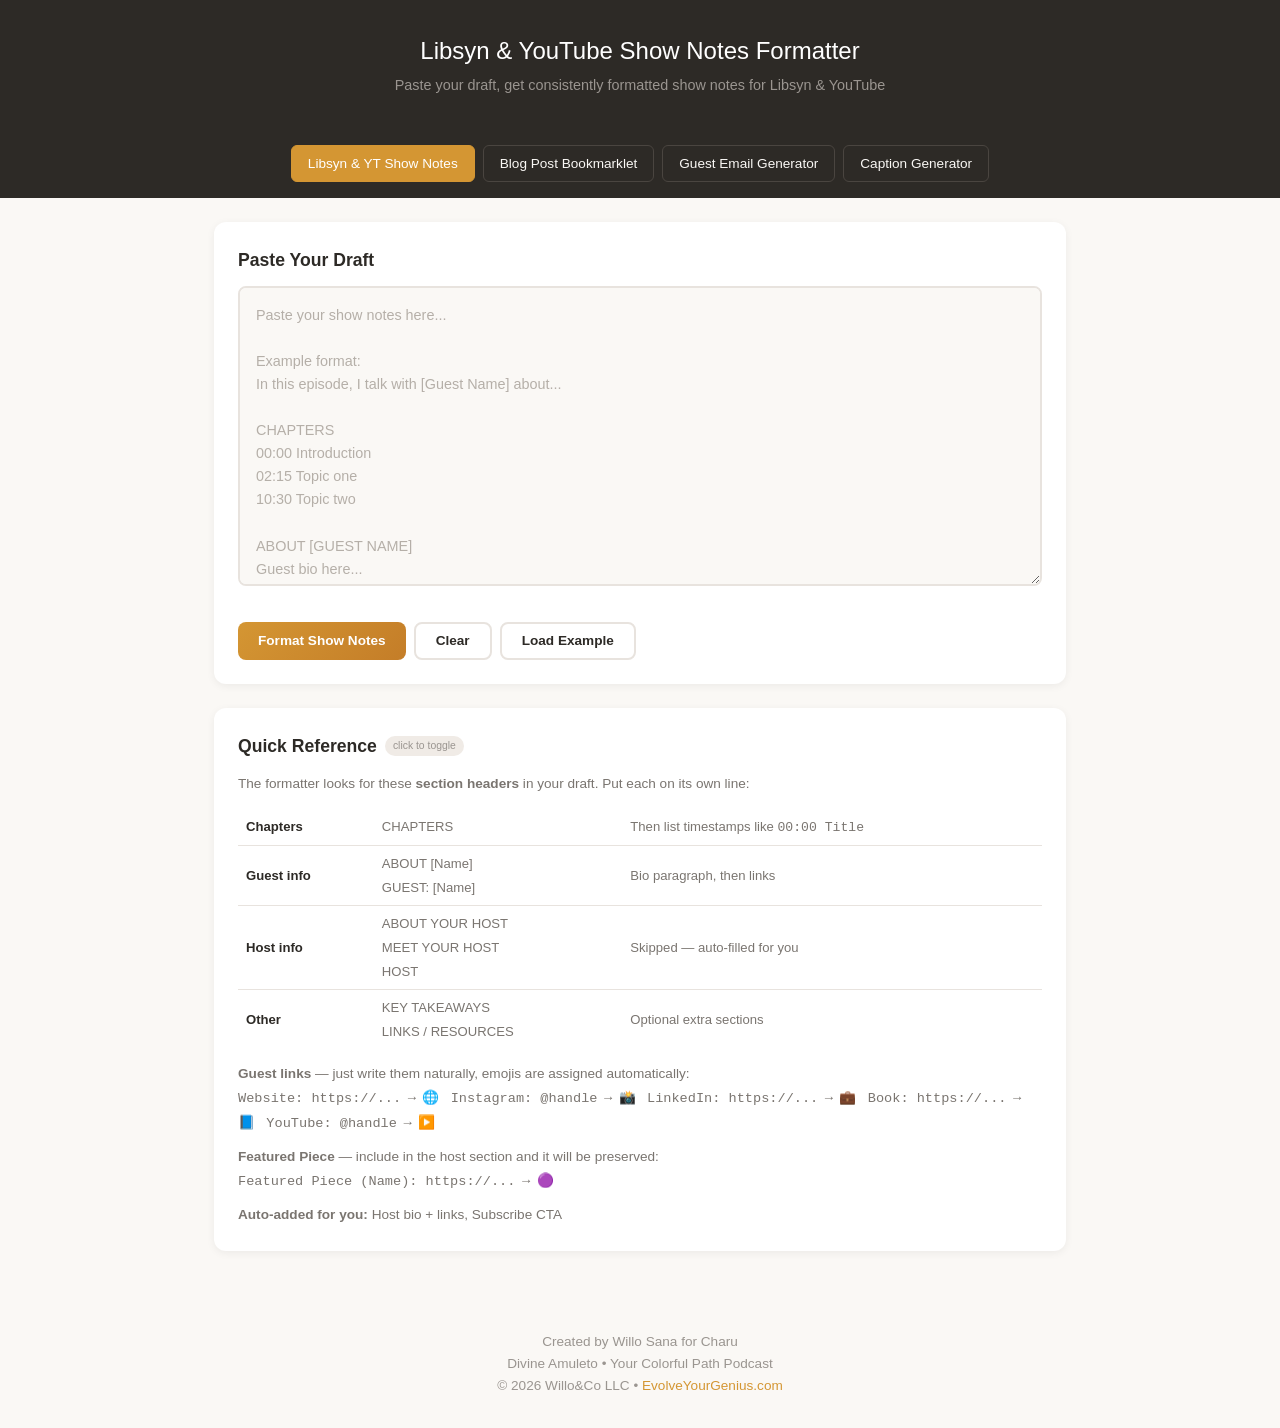
<file: index.html>
<!DOCTYPE html>
<html lang="en">
<head>
    <meta charset="UTF-8">
    <meta name="viewport" content="width=device-width, initial-scale=1.0">
    <link rel="icon" type="image/svg+xml" href="favicon.svg">
    <title>Show Notes Formatter — Your Colorful Path</title>
    <style>
        * { margin: 0; padding: 0; box-sizing: border-box; }
        body {
            font-family: -apple-system, BlinkMacSystemFont, 'Segoe UI', Roboto, sans-serif;
            background: #faf8f5;
            color: #2d2a26;
            line-height: 1.6;
        }
        .header {
            background: #2d2a26;
            color: white;
            padding: 2rem;
            text-align: center;
        }
        .header h1 { font-size: 1.5rem; font-weight: 400; }
        .header p { color: #9a9590; font-size: 0.9rem; margin-top: 0.25rem; }
        .nav {
            display: flex;
            justify-content: center;
            gap: 0.5rem;
            padding: 1rem 2rem;
            background: #2d2a26;
            flex-wrap: wrap;
        }
        .nav a {
            color: #faf8f5;
            text-decoration: none;
            font-size: 0.85rem;
            font-weight: 500;
            padding: 0.4rem 1rem;
            border-radius: 6px;
            border: 1px solid #4a4540;
            transition: all 0.15s;
        }
        .nav a:hover, .nav a.active {
            background: #d49633;
            border-color: #d49633;
            color: white;
        }
        .container {
            max-width: 900px;
            margin: 0 auto;
            padding: 1.5rem;
        }
        .panel {
            background: white;
            border-radius: 12px;
            padding: 1.5rem;
            margin-bottom: 1.5rem;
            box-shadow: 0 2px 8px rgba(0,0,0,0.06);
        }
        .panel h2 {
            font-size: 1.1rem;
            margin-bottom: 0.75rem;
            display: flex;
            align-items: center;
            gap: 0.5rem;
        }
        .panel h2 .badge {
            font-size: 0.65rem;
            background: #f0ebe6;
            color: #9a9590;
            padding: 2px 8px;
            border-radius: 10px;
            font-weight: 400;
        }
        textarea {
            width: 100%;
            min-height: 300px;
            padding: 1rem;
            border: 2px solid #e8e3de;
            border-radius: 8px;
            font-family: inherit;
            font-size: 0.9rem;
            line-height: 1.6;
            resize: vertical;
            color: #2d2a26;
            background: #faf8f5;
        }
        textarea:focus {
            outline: none;
            border-color: #d49633;
        }
        textarea::placeholder {
            color: #b5afa8;
        }
        .btn-row {
            display: flex;
            gap: 0.5rem;
            margin-top: 1rem;
            flex-wrap: wrap;
        }
        .btn {
            padding: 0.6rem 1.25rem;
            border: none;
            border-radius: 8px;
            font-size: 0.85rem;
            font-weight: 600;
            cursor: pointer;
            transition: all 0.15s;
        }
        .btn-primary {
            background: linear-gradient(135deg, #d49633 0%, #c47d28 100%);
            color: white;
        }
        .btn-primary:hover { background: linear-gradient(135deg, #c47d28 0%, #b06d1e 100%); }
        .btn-secondary {
            background: #2d2a26;
            color: white;
        }
        .btn-secondary:hover { background: #3d3a36; }
        .btn-outline {
            background: white;
            color: #2d2a26;
            border: 2px solid #e8e3de;
        }
        .btn-outline:hover { border-color: #d49633; color: #d49633; }
        .btn.ok {
            background: #2d8a2d !important;
            border-color: #2d8a2d !important;
            color: white !important;
        }
        .preview-area {
            border: 2px solid #e8e3de;
            border-radius: 8px;
            padding: 1.25rem;
            min-height: 200px;
            background: white;
            font-size: 0.9rem;
            line-height: 1.7;
        }
        .preview-area .section-header {
            font-weight: 700;
            text-transform: uppercase;
            margin-top: 1.5em;
            margin-bottom: 0.5em;
            letter-spacing: 0.02em;
        }
        .preview-area .section-header:first-child {
            margin-top: 0;
        }
        .preview-area p {
            margin-bottom: 0.75em;
        }
        .preview-area a {
            color: #d49633;
        }
        .empty-state {
            color: #b5afa8;
            text-align: center;
            padding: 3rem 1rem;
            font-size: 0.95rem;
        }
        .toggle-row {
            display: flex;
            gap: 0.5rem;
            margin-bottom: 1rem;
        }
        .toggle-btn {
            padding: 0.4rem 1rem;
            border: 2px solid #e8e3de;
            border-radius: 6px;
            background: white;
            font-size: 0.8rem;
            cursor: pointer;
            color: #7a7570;
            font-weight: 500;
        }
        .toggle-btn.active {
            background: #2d2a26;
            color: white;
            border-color: #2d2a26;
        }
        .html-view {
            background: #1e1e1e;
            color: #d4d4d4;
            font-family: 'SF Mono', 'Fira Code', 'Consolas', monospace;
            font-size: 0.75rem;
            line-height: 1.5;
            padding: 1rem;
            border-radius: 8px;
            white-space: pre-wrap;
            word-break: break-word;
            max-height: 500px;
            overflow-y: auto;
        }
        .section-detected {
            display: inline-block;
            font-size: 0.65rem;
            background: #e8f5e9;
            color: #2e7d32;
            padding: 1px 6px;
            border-radius: 4px;
            margin: 0.15rem;
        }
        .section-missing {
            display: inline-block;
            font-size: 0.65rem;
            background: #fff3e0;
            color: #e65100;
            padding: 1px 6px;
            border-radius: 4px;
            margin: 0.15rem;
        }
        .detected-bar {
            display: flex;
            flex-wrap: wrap;
            gap: 0.25rem;
            margin-top: 0.75rem;
        }
        .tip {
            font-size: 0.8rem;
            color: #9a9590;
            margin-top: 0.5rem;
        }
    </style>
</head>
<body>
    <header class="header">
        <h1>Libsyn &amp; YouTube Show Notes Formatter</h1>
        <p>Paste your draft, get consistently formatted show notes for Libsyn &amp; YouTube</p>
    </header>
    <nav class="nav">
        <a href="index.html" class="active">Libsyn &amp; YT Show Notes</a>
        <a href="bookmarklet.html">Blog Post Bookmarklet</a>
        <a href="guest-email.html">Guest Email Generator</a>
        <a href="caption-generator.html">Caption Generator</a>
    </nav>

    <div class="container">
        <div class="panel">
            <h2>Paste Your Draft</h2>
            <textarea id="input" placeholder="Paste your show notes here...

Example format:
In this episode, I talk with [Guest Name] about...

CHAPTERS
00:00 Introduction
02:15 Topic one
10:30 Topic two

ABOUT [GUEST NAME]
Guest bio here...
Website: https://...
Instagram: @handle

(Your host info is added automatically!)"></textarea>
            <div class="detected-bar" id="detectedBar"></div>
            <div class="btn-row">
                <button class="btn btn-primary" onclick="formatNotes()">Format Show Notes</button>
                <button class="btn btn-outline" onclick="clearAll()">Clear</button>
                <button class="btn btn-outline" onclick="loadExample()">Load Example</button>
            </div>
        </div>

        <div class="panel" id="cheatSheet" style="margin-bottom:1.5rem;">
            <h2 style="cursor:pointer;" onclick="var c=document.getElementById('cheatContent');c.style.display=c.style.display==='none'?'':'none';">
                Quick Reference
                <span class="badge" style="cursor:pointer;">click to toggle</span>
            </h2>
            <div id="cheatContent" style="font-size:0.85rem;line-height:1.8;">
                <p style="color:#7a7570;margin-bottom:0.75rem;">The formatter looks for these <b>section headers</b> in your draft. Put each on its own line:</p>
                <table style="width:100%;border-collapse:collapse;font-size:0.82rem;">
                    <tr style="border-bottom:1px solid #e8e3de;">
                        <td style="padding:6px 8px;"><b>Chapters</b></td>
                        <td style="padding:6px 8px;color:#7a7570;">CHAPTERS</td>
                        <td style="padding:6px 8px;color:#7a7570;">Then list timestamps like <code>00:00 Title</code></td>
                    </tr>
                    <tr style="border-bottom:1px solid #e8e3de;">
                        <td style="padding:6px 8px;"><b>Guest info</b></td>
                        <td style="padding:6px 8px;color:#7a7570;">ABOUT [Name]<br>GUEST: [Name]</td>
                        <td style="padding:6px 8px;color:#7a7570;">Bio paragraph, then links</td>
                    </tr>
                    <tr style="border-bottom:1px solid #e8e3de;">
                        <td style="padding:6px 8px;"><b>Host info</b></td>
                        <td style="padding:6px 8px;color:#7a7570;">ABOUT YOUR HOST<br>MEET YOUR HOST<br>HOST</td>
                        <td style="padding:6px 8px;color:#7a7570;">Skipped — auto-filled for you</td>
                    </tr>
                    <tr>
                        <td style="padding:6px 8px;"><b>Other</b></td>
                        <td style="padding:6px 8px;color:#7a7570;">KEY TAKEAWAYS<br>LINKS / RESOURCES</td>
                        <td style="padding:6px 8px;color:#7a7570;">Optional extra sections</td>
                    </tr>
                </table>
                <p style="color:#7a7570;margin-top:0.75rem;"><b>Guest links</b> — just write them naturally, emojis are assigned automatically:<br>
                <code>Website: https://...</code> → 🌐 &nbsp;
                <code>Instagram: @handle</code> → 📸 &nbsp;
                <code>LinkedIn: https://...</code> → 💼 &nbsp;
                <code>Book: https://...</code> → 📘 &nbsp;
                <code>YouTube: @handle</code> → ▶️</p>
                <p style="color:#7a7570;margin-top:0.5rem;"><b>Featured Piece</b> — include in the host section and it will be preserved:<br>
                <code>Featured Piece (Name): https://...</code> → 🟣</p>
                <p style="color:#7a7570;margin-top:0.5rem;"><b>Auto-added for you:</b> Host bio + links, Subscribe CTA</p>
            </div>
        </div>

        <div class="panel" id="outputPanel" style="display:none;">
            <h2>
                Formatted Output
                <span class="badge" id="outputBadge">ready to copy</span>
            </h2>
            <div class="toggle-row">
                <button class="toggle-btn active" onclick="showView('preview')" id="togglePreview">Libsyn Preview</button>
                <button class="toggle-btn" onclick="showView('html')" id="toggleHtml">HTML Source</button>
                <button class="toggle-btn" onclick="showView('youtube')" id="toggleYt">YouTube Description</button>
            </div>
            <div id="previewView" class="preview-area"></div>
            <div id="htmlView" class="html-view" style="display:none;"></div>
            <div id="youtubeView" class="html-view" style="display:none;white-space:pre-wrap;font-family:inherit;background:#faf8f5;color:#2d2a26;font-size:0.85rem;line-height:1.7;"></div>
            <div class="btn-row" id="libsynBtns">
                <button class="btn btn-secondary" onclick="copyFormatted()" id="copyBtn">Copy Rich Text (for Libsyn editor)</button>
                <button class="btn btn-outline" onclick="copyHtml()" id="copyHtmlBtn">Copy HTML Source</button>
            </div>
            <div class="btn-row" id="youtubeBtns" style="display:none;">
                <button class="btn btn-secondary" onclick="copyYouTube()" id="copyYtBtn">Copy YouTube Description</button>
            </div>
            <p class="tip" id="libsynTip">Use "Copy Rich Text" to paste directly into Libsyn's editor. Use "Copy HTML Source" if you switch to Libsyn's HTML/source view.</p>
            <p class="tip" id="youtubeTip" style="display:none;">Plain text with bare URLs — YouTube auto-links them. Timestamps create chapter markers.</p>
        </div>
    </div>

    <footer style="text-align:center;padding:2rem;color:#9a9590;font-size:0.85rem;">
        <p>Created by Willo Sana for Charu<br>Divine Amuleto &bull; Your Colorful Path Podcast</p>
        <p>&copy; 2026 Willo&amp;Co LLC &bull; <a href="https://EvolveYourGenius.com" target="_blank" rel="noopener" style="color:#d49633;text-decoration:none;">EvolveYourGenius.com</a></p>
    </footer>

    <script>
    // ── Charu's standard host bio (auto-appended) ──
    var HOST_BIO = 'Charu Boeckel is the founder of Divine Amuleto, a sacred geometry fine jewelry line, and host of Your Colorful Path \u2014 a podcast to connect you to your human and divine self, turning life from an obstacle course into a colorful, aligned path.';
    var HOST_LINKS = [
        { emoji: '\uD83D\uDC8E', label: 'DivineAmuleto.com', url: 'https://www.divineamuleto.com' },
        { emoji: '\uD83D\uDCE9', label: 'IG', url: 'https://www.instagram.com/divineamuleto', handle: '@divineamuleto' },
        { emoji: '\uD83C\uDF99\uFE0F', label: 'IG', url: 'https://www.instagram.com/yourcolorfulpath', handle: '@yourcolorfulpath' }
    ];

    // ── Section header patterns (matches bookmarklet.js) ──
    // Header detection: keyword at start of line (after optional emoji/symbols)
    // "ABOUT" can be followed by a name (e.g., "ABOUT CHANOA INEZ")
    // Other keywords must be the whole line (no full sentences)
    function isHeader(line) {
        // "About [Name]" or "Guest: [Name]" or "Meet your host" patterns
        if (/^[^a-zA-Z]{0,10}ABOUT\b/i.test(line) && !/[.!?]/.test(line)) return true;
        if (/^[^a-zA-Z]{0,10}GUEST\s*:/i.test(line) && !/[.!?]/.test(line)) return true;
        if (/^[^a-zA-Z]{0,10}MEET\b/i.test(line) && !/[.!?]/.test(line)) return true;
        // Standard keywords — must be the whole line (optional trailing colon)
        return /^[^a-zA-Z]{0,10}(CHAPTERS?|CHAPTER LIST|GUEST|HOST|KEY TAKEAWAYS?|TOPICS?|CONNECT|LINKS MENTIONED IN THE EPISODE|LINKS|RESOURCES|SHOW NOTES?|IN THIS EPISODE|EPISODE HIGHLIGHTS?|EPISODE OVERVIEW|SUBSCRIBE)\s*:?\s*$/i.test(line);
    }
    // Capture group version for section type detection
    var HEADER_KEYWORD_RE = /^[^a-zA-Z]{0,10}(CHAPTERS?|CHAPTER LIST|GUEST|MEET|HOST|KEY TAKEAWAYS?|TOPICS?|ABOUT|CONNECT|LINKS MENTIONED IN THE EPISODE|LINKS|RESOURCES|SHOW NOTES?|IN THIS EPISODE|EPISODE HIGHLIGHTS?|EPISODE OVERVIEW|SUBSCRIBE)\b/i;

    var TIMESTAMP_RE = /^[\(\[]?\d{1,2}:\d{2}[\)\]]?\s/;
    var EMOJI_RE = /^[\u2000-\u3300\uD83C-\uDBFF\uDC00-\uDFFF]/;
    var BULLET_RE = /^[•●▪\-\*\u2014\u2013]\s/;
    var LINK_LINE_RE = /^(.+?):\s+(https?:\/\/[^\s]+)\s*$/;
    var HANDLE_LINE_RE = /^(.+?):\s+@(\w[\w.]*)\s*$/;
    var URL_RE = /(https?:\/\/[^\s<]+)/g;

    function parseInput(text) {
        // Strip HTML if pasted from rich text
        var tmp = document.createElement('div');
        tmp.innerHTML = text;
        // Check if it looks like HTML (has tags)
        if (/<[a-z][\s\S]*>/i.test(text)) {
            // Convert <br> and </p> to newlines, then strip tags
            var cleaned = text
                .replace(/<br\s*\/?>/gi, '\n')
                .replace(/<\/p>/gi, '\n\n')
                .replace(/<\/div>/gi, '\n')
                .replace(/<\/li>/gi, '\n')
                .replace(/<[^>]+>/g, '')
                .replace(/&amp;/g, '&')
                .replace(/&lt;/g, '<')
                .replace(/&gt;/g, '>')
                .replace(/&quot;/g, '"')
                .replace(/&#39;/g, "'")
                .replace(/&nbsp;/g, ' ');
            text = cleaned;
        }

        var lines = text.split('\n');
        var sections = [];
        var currentSection = { type: 'description', lines: [] };

        for (var i = 0; i < lines.length; i++) {
            var line = lines[i].trim();
            if (!line) continue;
            // Skip junk lines
            if (line.toLowerCase() === 'read more' || line.toLowerCase() === 'read more...') continue;
            if (!/[a-zA-Z0-9]/.test(line)) continue; // horizontal rules, decorators

            if (isHeader(line)) {
                var headerMatch = line.match(HEADER_KEYWORD_RE);
                if (!headerMatch) { currentSection.lines.push(line); continue; }
                // Save current section
                if (currentSection.lines.length > 0 || currentSection.header) {
                    sections.push(currentSection);
                }
                // Determine section type from keyword
                var keyword = headerMatch[1].toUpperCase();
                var sectionType = 'other';
                if (/CHAPTER/.test(keyword)) sectionType = 'chapters';
                else if (/MEET/.test(keyword)) {
                    // "Meet your host" → host, "Meet [guest]" → guest
                    if (/HOST|CHARU/i.test(line)) sectionType = 'host';
                    else sectionType = 'guest';
                }
                else if (/GUEST|ABOUT/.test(keyword)) {
                    // Check if it's about host or guest
                    if (/HOST|CHARU/i.test(line)) sectionType = 'host';
                    else sectionType = 'guest';
                }
                else if (/HOST/.test(keyword)) sectionType = 'host';
                else if (/CONNECT|LINKS|RESOURCES/.test(keyword)) sectionType = 'links';
                else if (/TAKEAWAY|TOPIC|HIGHLIGHT|OVERVIEW/.test(keyword)) sectionType = 'takeaways';
                else if (/SUBSCRIBE/.test(keyword)) sectionType = 'subscribe';
                else if (/SHOW NOTE|IN THIS EPISODE/.test(keyword)) sectionType = 'description';

                currentSection = { type: sectionType, header: line, lines: [] };
            } else {
                // Strip leading bullet prefix (-, —, *, •) before adding
                var cleanLine = line.replace(/^[\-\*•●▪\u2014\u2013]\s+/, '');
                // If we're in a chapters section and this has a timestamp, use cleaned version
                if (currentSection.type === 'chapters' && TIMESTAMP_RE.test(cleanLine)) {
                    currentSection.lines.push(cleanLine);
                } else {
                    currentSection.lines.push(line);
                }
            }
        }
        if (currentSection.lines.length > 0) {
            sections.push(currentSection);
        }

        return sections;
    }

    function normalizeTimestamp(ts) {
        // Clean up: (1:23) → 01:23, 1:23 → 01:23
        ts = ts.replace(/[\(\)\[\]]/g, '').trim();
        var parts = ts.match(/(\d{1,2}):(\d{2})/);
        if (!parts) return ts;
        var min = parts[1].length === 1 ? '0' + parts[1] : parts[1];
        return min + ':' + parts[2];
    }

    function linkify(text) {
        // Check for "Label: URL" pattern
        var labelUrl = text.match(LINK_LINE_RE);
        if (labelUrl) {
            var label = labelUrl[1].trim();
            var url = labelUrl[2];
            var igMatch = url.match(/instagram\.com\/([a-zA-Z0-9_.]+)\/?$/);
            if (igMatch) {
                var ep = extractEmoji(label);
                var igEmoji = ep.emoji || '\uD83D\uDCF8 '; // 📸 default for IG
                return igEmoji + '<a href="' + url + '" target="_blank" rel="noopener">IG: @' + igMatch[1] + '</a>';
            }
            var ep = extractEmoji(label);
            var displayText = ep.text;
            // For generic "Website"/"Site" labels, show the domain name instead
            if (/^(website|site|web)$/i.test(displayText)) {
                var domainMatch = url.match(/https?:\/\/(?:www\.)?([^\/]+)/);
                if (domainMatch) displayText = domainMatch[1];
            }
            return ep.emoji + '<a href="' + url + '" target="_blank" rel="noopener">' + displayText + '</a>';
        }

        // Check for "Label: @handle" pattern
        var handleMatch = text.match(HANDLE_LINE_RE);
        if (handleMatch) {
            var label = handleMatch[1].trim();
            var handle = handleMatch[2];
            var ep = extractEmoji(label);
            var labelLower = label.toLowerCase();
            // YouTube handle
            if (/youtube|yt/i.test(labelLower)) {
                var ytEmoji = ep.emoji || '\u25B6\uFE0F '; // ▶️
                return ytEmoji + '<a href="https://www.youtube.com/@' + handle + '" target="_blank" rel="noopener">YouTube: @' + handle + '</a>';
            }
            // TikTok handle
            if (/tiktok|tik tok/i.test(labelLower)) {
                var ttEmoji = ep.emoji || '\uD83C\uDFB5 '; // 🎵
                return ttEmoji + '<a href="https://www.tiktok.com/@' + handle + '" target="_blank" rel="noopener">TikTok: @' + handle + '</a>';
            }
            // Default: Instagram
            var igEmoji = ep.emoji || '\uD83D\uDCF8 '; // 📸
            return igEmoji + '<a href="https://www.instagram.com/' + handle + '" target="_blank" rel="noopener">IG: @' + handle + '</a>';
        }

        // Otherwise just linkify bare URLs
        return text.replace(URL_RE, '<a href="$1" target="_blank" rel="noopener">$1</a>');
    }

    // Smart emoji assignment for guest links based on URL/label content
    function guessLinkEmoji(line) {
        var lower = line.toLowerCase();
        if (/\bfeatured\s*piece\b/.test(lower)) return '\uD83D\uDFE3'; // 🟣
        if (/youtube\.com|\byoutube\b|\byt\b/.test(lower)) return '\u25B6\uFE0F'; // ▶️
        if (/tiktok\.com|\btiktok\b|\btik tok\b/.test(lower)) return '\uD83C\uDFB5'; // 🎵
        if (/instagram\.com|\binstagram\b|\big\b/.test(lower) || /^[^:]*:\s*@/.test(lower)) return '\uD83D\uDCF8'; // 📸
        if (/linkedin\.com|\blinkedin\b/.test(lower)) return '\uD83D\uDCBC'; // 💼
        if (/\bbook\b|\border\b|\bamazon\b|\bbarnes\b/.test(lower)) return '\uD83D\uDCD8'; // 📘
        return '\uD83C\uDF10'; // 🌐 default — any website/link
    }

    function extractEmoji(text) {
        var match = text.match(/^([^\x20-\x7E]+\s*)/);
        if (match) {
            return { emoji: match[1], text: text.substring(match[1].length) };
        }
        return { emoji: '', text: text };
    }

    function buildHtml(sections) {
        var html = '';
        var hasChapters = false, hasGuest = false, hasHost = false;
        var guestName = '';
        var featuredPieceLines = [];

        // Detect what we have and extract featured piece from host section
        for (var i = 0; i < sections.length; i++) {
            if (sections[i].type === 'chapters') hasChapters = true;
            if (sections[i].type === 'guest') {
                hasGuest = true;
                // Try to extract guest name from header: "ABOUT Name", "GUEST: Name", "MEET Name"
                var hdr = (sections[i].header || '');
                var gm = hdr.match(/about\s+(.+)/i) ||
                         hdr.match(/guest\s*:\s*(.+)/i) ||
                         hdr.match(/meet\s+(.+)/i);
                if (gm) guestName = gm[1].replace(/[:!]/g, '').trim();
            }
            if (sections[i].type === 'host') {
                hasHost = true;
                // Extract any "Featured Piece" lines before we skip this section
                for (var j = 0; j < sections[i].lines.length; j++) {
                    if (/featured\s*piece/i.test(sections[i].lines[j])) {
                        featuredPieceLines.push(sections[i].lines[j]);
                    }
                }
            }
        }

        // Build each section
        for (var i = 0; i < sections.length; i++) {
            var sec = sections[i];

            if (sec.type === 'host') continue; // We auto-append host section

            if (sec.type === 'description') {
                var inBullets = false;
                for (var j = 0; j < sec.lines.length; j++) {
                    var line = sec.lines[j];
                    if (BULLET_RE.test(line)) {
                        if (!inBullets) { html += '<ul>\n'; inBullets = true; }
                        html += '<li>' + linkify(line.replace(BULLET_RE, '')) + '</li>\n';
                    } else {
                        if (inBullets) { html += '</ul>\n'; inBullets = false; }
                        html += '<p>' + linkify(line) + '</p>\n';
                    }
                }
                if (inBullets) html += '</ul>\n';
            }
            else if (sec.type === 'chapters') {
                html += '\n<p>&nbsp;</p>\n<p><b>\u23F1\uFE0F CHAPTERS</b></p>\n<p>';
                for (var j = 0; j < sec.lines.length; j++) {
                    var line = sec.lines[j];
                    // Normalize timestamp at start of line
                    var tsMatch = line.match(/^[\(\[]?(\d{1,2}:\d{2})[\)\]]?\s*(.*)/);
                    if (tsMatch) {
                        line = normalizeTimestamp(tsMatch[1]) + ' ' + tsMatch[2];
                    }
                    if (j > 0) html += '<br>\n';
                    html += linkify(line);
                }
                html += '</p>\n';
            }
            else if (sec.type === 'guest') {
                var cleanName = guestName || '';
                if (!cleanName) {
                    var hdr = (sec.header || '');
                    var gm = hdr.match(/about\s+(.+)/i) ||
                             hdr.match(/guest\s*:\s*(.+)/i) ||
                             hdr.match(/meet\s+(.+)/i);
                    if (gm) cleanName = gm[1].replace(/[:!]/g, '').trim();
                }
                var headerText = cleanName ? '\uD83D\uDC64 ABOUT OUR GUEST, ' + cleanName.toUpperCase() : '\uD83D\uDC64 ABOUT OUR GUEST';
                html += '\n<p>&nbsp;</p>\n<p><b>' + headerText + '</b></p>\n';
                var bioLines = [];
                var linkLines = [];
                for (var j = 0; j < sec.lines.length; j++) {
                    var line = sec.lines[j];
                    if (LINK_LINE_RE.test(line) || HANDLE_LINE_RE.test(line) || EMOJI_RE.test(line)) {
                        linkLines.push(line);
                    } else {
                        bioLines.push(line);
                    }
                }
                // Bio paragraphs
                for (var j = 0; j < bioLines.length; j++) {
                    html += '<p>' + linkify(bioLines[j]) + '</p>\n';
                }
                // Links as grouped block — always assign correct emoji
                if (linkLines.length > 0) {
                    html += '<p>';
                    for (var j = 0; j < linkLines.length; j++) {
                        var line = linkLines[j];
                        // Strip any existing emoji prefix so we can assign the right one
                        if (EMOJI_RE.test(line)) {
                            line = line.replace(/^[^\x20-\x7E]+\s*/, '');
                        }
                        line = guessLinkEmoji(line) + ' ' + line;
                        if (j > 0) html += '<br>\n';
                        html += linkify(line);
                    }
                    html += '</p>\n';
                }
            }
            else if (sec.type === 'takeaways') {
                var headerText = (sec.header || 'KEY TAKEAWAYS').toUpperCase().replace(/^[^a-zA-Z]+/, '').trim();
                html += '\n<p>&nbsp;</p>\n<p><b>' + headerText + '</b></p>\n';
                var inBullets = false;
                for (var j = 0; j < sec.lines.length; j++) {
                    var line = sec.lines[j];
                    if (BULLET_RE.test(line)) {
                        if (!inBullets) { html += '<ul>\n'; inBullets = true; }
                        html += '<li>' + linkify(line.replace(BULLET_RE, '')) + '</li>\n';
                    } else {
                        if (inBullets) { html += '</ul>\n'; inBullets = false; }
                        html += '<p>' + linkify(line) + '</p>\n';
                    }
                }
                if (inBullets) html += '</ul>\n';
            }
            else if (sec.type === 'links') {
                var headerText = (sec.header || 'LINKS').toUpperCase().replace(/^[^a-zA-Z]+/, '').trim();
                html += '\n<p>&nbsp;</p>\n<p><b>' + headerText + '</b></p>\n<p>';
                for (var j = 0; j < sec.lines.length; j++) {
                    var line = sec.lines[j];
                    if (!EMOJI_RE.test(line)) line = '\uD83D\uDD17 ' + line;
                    if (j > 0) html += '<br>\n';
                    html += linkify(line);
                }
                html += '</p>\n';
            }
            else if (sec.type === 'subscribe') {
                // Skip subscribe sections — not needed for Libsyn
            }
            else {
                // Generic section with header
                if (sec.header) {
                    html += '\n<p>&nbsp;</p>\n<p><b>' + sec.header.toUpperCase().replace(/^[^a-zA-Z]+/, '').trim() + '</b></p>\n';
                }
                for (var j = 0; j < sec.lines.length; j++) {
                    html += '<p>' + linkify(sec.lines[j]) + '</p>\n';
                }
            }
        }

        // Always append host section
        html += '\n<p>&nbsp;</p>\n<p><b>\u2728 ABOUT YOUR HOST, CHARU</b></p>\n';
        html += '<p>Charu Boeckel is the host of Your Colorful Path and a professional jewelry designer. After a life-changing transformation through meditation, Charu now shares conversations and fine jewelry to help people connect to both their human and divine selves, turning life from an obstacle course into a colorful, aligned path.</p>\n';
        html += '<p>Charu\u2019s jewelry line is Divine Amuleto, a high-frequency, sacred geometry jewelry line designed as conscious jewelry reminders; pieces you wear to stay aware of your state, return to your center, and live with more intention.</p>\n';
        html += '<p>';
        for (var j = 0; j < HOST_LINKS.length; j++) {
            var lk = HOST_LINKS[j];
            if (j > 0) html += '<br>\n';
            var display = lk.handle ? (lk.label + ': ' + lk.handle) : lk.label;
            html += lk.emoji + ' <a href="' + lk.url + '" target="_blank" rel="noopener">' + display + '</a>';
        }
        html += '</p>\n';

        // Insert featured piece lines (extracted from host section input)
        if (featuredPieceLines.length > 0) {
            html += '<p>';
            for (var j = 0; j < featuredPieceLines.length; j++) {
                var fpLine = featuredPieceLines[j];
                // Strip existing emoji prefix and reassign 🟣
                if (EMOJI_RE.test(fpLine)) {
                    fpLine = fpLine.replace(/^[^\x20-\x7E]+\s*/, '');
                }
                fpLine = '\uD83D\uDFE3 ' + fpLine;
                if (j > 0) html += '<br>\n';
                html += linkify(fpLine);
            }
            html += '</p>\n';
        }

        // Always append subscribe section
        html += '\n<p>&nbsp;</p>\n<p><b>\u2705 SUBSCRIBE</b></p>\n';
        html += '<p>If this episode supported you, please subscribe to the channel. It helps more people find these conversations, and it keeps <a href="https://www.divineamuleto.com/blogs/your-colorful-path-podcast">Your Colorful Path</a> growing.</p>\n';

        return html.trim();
    }

    // ── YouTube Description (plain text with bare URLs) ──
    function buildYouTubeText(sections) {
        var text = '';
        var guestName = '';
        var featuredPieceLines = [];

        // Detect guest name and extract featured piece from host section
        for (var i = 0; i < sections.length; i++) {
            if (sections[i].type === 'guest') {
                var hdr = (sections[i].header || '');
                var gm = hdr.match(/about\s+(.+)/i) ||
                         hdr.match(/guest\s*:\s*(.+)/i) ||
                         hdr.match(/meet\s+(.+)/i);
                if (gm) guestName = gm[1].replace(/[:!]/g, '').trim();
            }
            if (sections[i].type === 'host') {
                for (var j = 0; j < sections[i].lines.length; j++) {
                    if (/featured\s*piece/i.test(sections[i].lines[j])) {
                        featuredPieceLines.push(sections[i].lines[j]);
                    }
                }
            }
        }

        for (var i = 0; i < sections.length; i++) {
            var sec = sections[i];
            if (sec.type === 'host' || sec.type === 'subscribe') continue;

            if (sec.type === 'description') {
                for (var j = 0; j < sec.lines.length; j++) {
                    text += sec.lines[j] + '\n';
                }
                text += '\n';
            }
            else if (sec.type === 'chapters') {
                text += '\u23F1\uFE0F CHAPTERS\n';
                for (var j = 0; j < sec.lines.length; j++) {
                    var line = sec.lines[j];
                    var tsMatch = line.match(/^[\(\[]?(\d{1,2}:\d{2})[\)\]]?\s*(.*)/);
                    if (tsMatch) {
                        line = normalizeTimestamp(tsMatch[1]) + ' ' + tsMatch[2];
                    }
                    text += line + '\n';
                }
                text += '\n';
            }
            else if (sec.type === 'guest') {
                var cleanName = guestName || '';
                var headerText = cleanName ? '\uD83D\uDC64 ABOUT OUR GUEST, ' + cleanName.toUpperCase() : '\uD83D\uDC64 ABOUT OUR GUEST';
                text += headerText + '\n';
                var bioLines = [];
                var linkLines = [];
                for (var j = 0; j < sec.lines.length; j++) {
                    var line = sec.lines[j];
                    if (LINK_LINE_RE.test(line) || HANDLE_LINE_RE.test(line) || EMOJI_RE.test(line)) {
                        linkLines.push(line);
                    } else {
                        bioLines.push(line);
                    }
                }
                for (var j = 0; j < bioLines.length; j++) {
                    text += bioLines[j] + '\n';
                }
                for (var j = 0; j < linkLines.length; j++) {
                    text += ytFormatLink(linkLines[j]) + '\n';
                }
                text += '\n';
            }
            else if (sec.type === 'takeaways' || sec.type === 'links') {
                var headerText = (sec.header || sec.type.toUpperCase()).toUpperCase().replace(/^[^a-zA-Z]+/, '').trim();
                text += headerText + '\n';
                for (var j = 0; j < sec.lines.length; j++) {
                    text += sec.lines[j] + '\n';
                }
                text += '\n';
            }
        }

        // Host section
        text += '\u2728 ABOUT YOUR HOST, CHARU\n';
        text += 'Charu Boeckel is the host of Your Colorful Path and a professional jewelry designer. After a life-changing transformation through meditation, Charu now shares conversations and fine jewelry to help people connect to both their human and divine selves, turning life from an obstacle course into a colorful, aligned path.\n';
        text += '\n';
        text += 'Charu\u2019s jewelry line is Divine Amuleto, a high-frequency, sacred geometry jewelry line designed as conscious jewelry reminders; pieces you wear to stay aware of your state, return to your center, and live with more intention.\n';
        for (var j = 0; j < HOST_LINKS.length; j++) {
            var lk = HOST_LINKS[j];
            text += lk.emoji + ' ' + lk.url + '\n';
        }

        // Featured piece
        for (var j = 0; j < featuredPieceLines.length; j++) {
            var fpLine = featuredPieceLines[j];
            if (EMOJI_RE.test(fpLine)) {
                fpLine = fpLine.replace(/^[^\x20-\x7E]+\s*/, '');
            }
            text += '\uD83D\uDFE3 ' + fpLine + '\n';
        }
        text += '\n';

        // Subscribe
        text += '\u2705 SUBSCRIBE\n';
        text += 'If this episode supported you, please subscribe to the channel. It helps more people find these conversations, and it keeps Your Colorful Path growing.\n';

        return text.trim();
    }

    // Format a link line for YouTube (plain text — just emoji + URL)
    function ytFormatLink(line) {
        // Strip existing emoji
        if (EMOJI_RE.test(line)) {
            line = line.replace(/^[^\x20-\x7E]+\s*/, '');
        }
        var emoji = guessLinkEmoji(line);

        // "Label: URL" pattern — just use the URL
        var labelUrl = line.match(LINK_LINE_RE);
        if (labelUrl) {
            return emoji + ' ' + labelUrl[2];
        }

        // "Label: @handle" pattern — construct the URL
        var handleMatch = line.match(HANDLE_LINE_RE);
        if (handleMatch) {
            var handle = handleMatch[2];
            var labelLower = handleMatch[1].toLowerCase();
            if (/youtube|yt/i.test(labelLower)) {
                return emoji + ' https://www.youtube.com/@' + handle;
            }
            if (/tiktok|tik tok/i.test(labelLower)) {
                return emoji + ' https://www.tiktok.com/@' + handle;
            }
            return emoji + ' https://www.instagram.com/' + handle;
        }

        return emoji + ' ' + line;
    }

    function copyYouTube() {
        var text = document.getElementById('youtubeView').textContent;
        navigator.clipboard.writeText(text).then(function() {
            flashButton('copyYtBtn', 'Copied!');
        });
    }

    function formatNotes() {
        var input = document.getElementById('input').value.trim();
        if (!input) return;

        var sections = parseInput(input);
        var html = buildHtml(sections);
        var ytText = buildYouTubeText(sections);

        // Show output panel
        document.getElementById('outputPanel').style.display = '';

        // Preview
        document.getElementById('previewView').innerHTML = html;

        // HTML source
        var formatted = html
            .replace(/></g, '>\n<')
            .replace(/\n{3,}/g, '\n\n');
        document.getElementById('htmlView').textContent = formatted;

        // YouTube description
        document.getElementById('youtubeView').textContent = ytText;

        // Update detected sections bar
        updateDetectedBar(sections);

        // Scroll to output
        document.getElementById('outputPanel').scrollIntoView({ behavior: 'smooth' });
    }

    function updateDetectedBar(sections) {
        var bar = document.getElementById('detectedBar');
        var types = {};
        for (var i = 0; i < sections.length; i++) {
            types[sections[i].type] = true;
        }

        var expected = [
            { key: 'description', label: 'Description' },
            { key: 'chapters', label: 'Chapters' },
            { key: 'guest', label: 'Guest Bio' },
            { key: 'host', label: 'Host Bio (auto)' }
        ];

        var html = '';
        for (var i = 0; i < expected.length; i++) {
            var e = expected[i];
            if (e.key === 'host') {
                // Always present since auto-appended
                html += '<span class="section-detected">\u2713 ' + e.label + '</span>';
            } else if (types[e.key]) {
                html += '<span class="section-detected">\u2713 ' + e.label + '</span>';
            } else {
                html += '<span class="section-missing">\u2717 ' + e.label + '</span>';
            }
        }
        // Show any extra sections detected
        var extras = ['takeaways', 'links'];
        for (var i = 0; i < extras.length; i++) {
            if (types[extras[i]]) {
                var label = extras[i].charAt(0).toUpperCase() + extras[i].slice(1);
                html += '<span class="section-detected">\u2713 ' + label + '</span>';
            }
        }
        bar.innerHTML = html;
    }

    function showView(view) {
        var views = ['previewView', 'htmlView', 'youtubeView'];
        var btns = ['togglePreview', 'toggleHtml', 'toggleYt'];
        var activeView = view === 'preview' ? 0 : view === 'html' ? 1 : 2;
        for (var i = 0; i < views.length; i++) {
            document.getElementById(views[i]).style.display = i === activeView ? '' : 'none';
            document.getElementById(btns[i]).classList[i === activeView ? 'add' : 'remove']('active');
        }
        var isYt = view === 'youtube';
        document.getElementById('libsynBtns').style.display = isYt ? 'none' : '';
        document.getElementById('youtubeBtns').style.display = isYt ? '' : 'none';
        document.getElementById('libsynTip').style.display = isYt ? 'none' : '';
        document.getElementById('youtubeTip').style.display = isYt ? '' : 'none';
    }

    function copyFormatted() {
        var preview = document.getElementById('previewView');
        var html = preview.innerHTML;
        var plain = preview.innerText;
        var blob = new Blob([html], { type: 'text/html' });
        var plainBlob = new Blob([plain], { type: 'text/plain' });
        var item = new ClipboardItem({
            'text/html': blob,
            'text/plain': plainBlob
        });
        navigator.clipboard.write([item]).then(function() {
            flashButton('copyBtn', 'Copied!');
        });
    }

    function copyHtml() {
        var html = document.getElementById('htmlView').textContent;
        navigator.clipboard.writeText(html).then(function() {
            flashButton('copyHtmlBtn', 'Copied!');
        });
    }

    function flashButton(id, msg) {
        var btn = document.getElementById(id);
        var orig = btn.textContent;
        btn.textContent = msg;
        btn.classList.add('ok');
        setTimeout(function() {
            btn.textContent = orig;
            btn.classList.remove('ok');
        }, 1500);
    }

    function clearAll() {
        document.getElementById('input').value = '';
        document.getElementById('outputPanel').style.display = 'none';
        document.getElementById('detectedBar').innerHTML = '';
    }

    function loadExample() {
        document.getElementById('input').value =
            'What do you do when life shatters your plans overnight \u2014 leaving you questioning yourself, your life, and who you\'re supposed to be now?\n' +
            '\n' +
            'In today\'s episode, I speak with Chanoa Inez, author of Dream On, about how she rebuilt her life after sudden, devastating loss \u2014 and how she now helps others do the same.\n' +
            '\n' +
            'CHAPTERS\n' +
            '0:00 Welcome & Introduction\n' +
            '2:15 Chanoa\'s story of sudden loss\n' +
            '8:45 The moment everything shifted\n' +
            '15:30 How to rebuild when you don\'t know who you are anymore\n' +
            '22:10 Magnetizing your personal brand after upheaval\n' +
            '28:00 Meditation and daily practices that helped\n' +
            '33:45 Advice for anyone going through loss right now\n' +
            '\n' +
            'ABOUT CHANOA INEZ\n' +
            'Chanoa Inez is the author of Dream On: How to Create the New Life of Your Dreams After Upheaval or Loss and the creator of MAGNETIZE YOUR PERSONAL BRAND.\n' +
            'Website: https://www.chanoainez.com\n' +
            'Instagram: @chanoainez\n' +
            'LinkedIn: https://www.linkedin.com/in/chanoainez\n' +
            'Order Dream On: https://www.chanoainez.com/book';
        formatNotes();
    }
    </script>
</body>
</html>
</file>
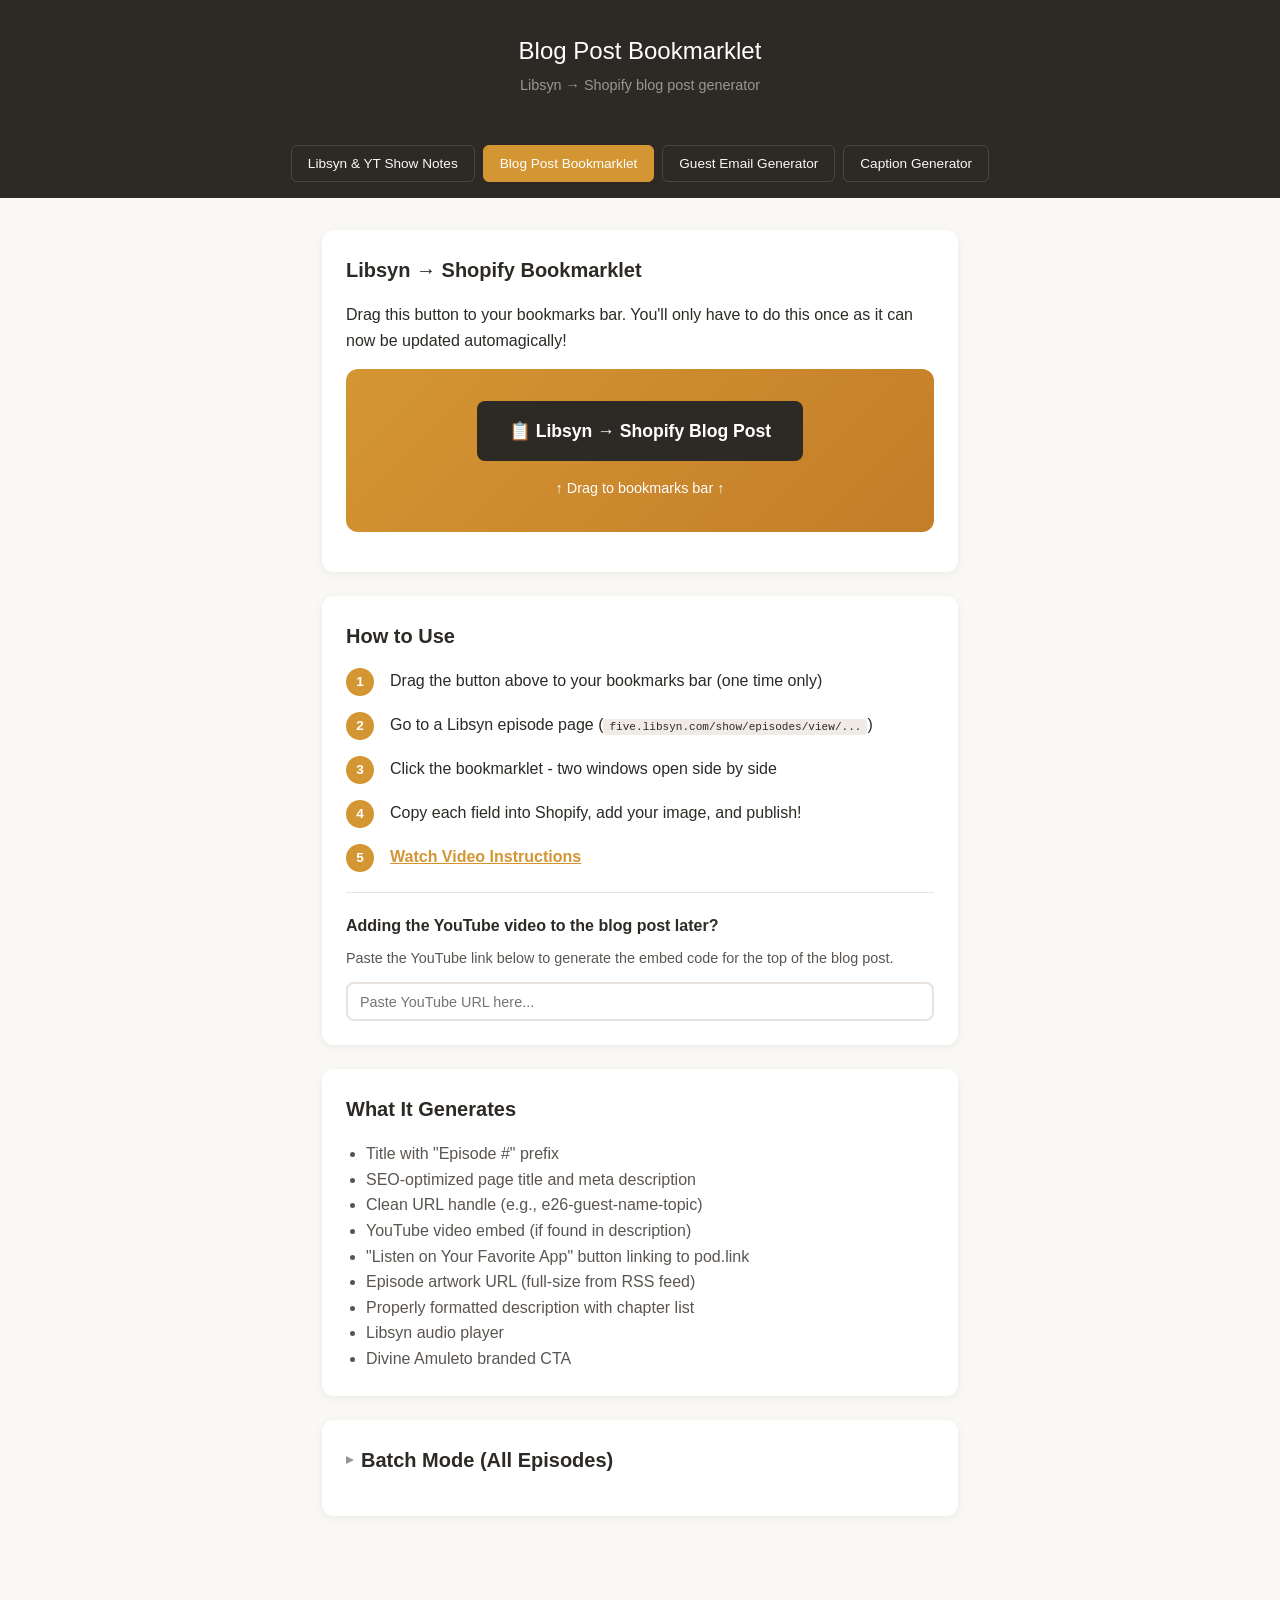
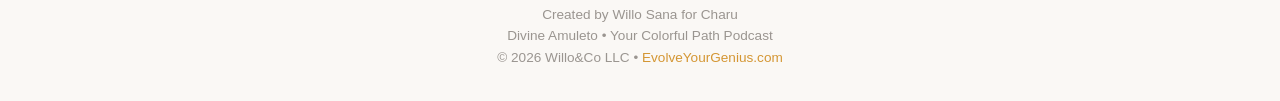
<file: bookmarklet.html>
<!DOCTYPE html>
<html lang="en">
<head>
    <meta charset="UTF-8">
    <meta name="viewport" content="width=device-width, initial-scale=1.0">
    <link rel="icon" type="image/svg+xml" href="favicon.svg">
    <title>Your Colorful Path — Podcast Toolkit</title>
    <style>
        * { margin: 0; padding: 0; box-sizing: border-box; }
        body {
            font-family: -apple-system, BlinkMacSystemFont, 'Segoe UI', Roboto, sans-serif;
            background: #faf8f5;
            color: #2d2a26;
            line-height: 1.6;
        }
        .header {
            background: #2d2a26;
            color: white;
            padding: 2rem;
            text-align: center;
        }
        .header h1 { font-size: 1.5rem; font-weight: 400; }
        .header p { color: #9a9590; font-size: 0.9rem; margin-top: 0.25rem; }
        .nav {
            display: flex;
            justify-content: center;
            gap: 0.5rem;
            padding: 1rem 2rem;
            background: #2d2a26;
            flex-wrap: wrap;
        }
        .nav a {
            color: #faf8f5;
            text-decoration: none;
            font-size: 0.85rem;
            font-weight: 500;
            padding: 0.4rem 1rem;
            border-radius: 6px;
            border: 1px solid #4a4540;
            transition: all 0.15s;
        }
        .nav a:hover, .nav a.active {
            background: #d49633;
            border-color: #d49633;
            color: white;
        }
        .container { max-width: 700px; margin: 0 auto; padding: 2rem; }
        .card {
            background: white;
            border-radius: 12px;
            padding: 1.5rem;
            margin-bottom: 1.5rem;
            box-shadow: 0 2px 8px rgba(0,0,0,0.06);
        }
        .card h2 { font-size: 1.25rem; margin-bottom: 1rem; }
        .bookmarklet-box {
            background: linear-gradient(135deg, #d49633 0%, #c47d28 100%);
            padding: 2rem;
            border-radius: 12px;
            text-align: center;
            margin: 1rem 0;
        }
        .bookmarklet-link {
            display: inline-block;
            background: #2d2a26;
            color: white !important;
            padding: 1rem 2rem;
            border-radius: 8px;
            text-decoration: none;
            font-weight: 600;
            font-size: 1.1rem;
            cursor: grab;
        }
        .hint { color: white; margin-top: 1rem; font-size: 0.9rem; }
        .steps { margin-top: 1rem; }
        .step { display: flex; gap: 1rem; margin-bottom: 1rem; }
        .step-num {
            width: 28px; height: 28px;
            background: #d49633; color: white;
            border-radius: 50%;
            display: flex; align-items: center; justify-content: center;
            font-weight: 600; font-size: 0.85rem; flex-shrink: 0;
        }
        code { background: #f0ebe6; padding: 2px 6px; border-radius: 4px; font-size: 0.85em; }
    </style>
</head>
<body>
    <header class="header">
        <h1>Blog Post Bookmarklet</h1>
        <p>Libsyn → Shopify blog post generator</p>
    </header>
    <nav class="nav">
        <a href="index.html">Libsyn &amp; YT Show Notes</a>
        <a href="#bookmarklet" class="active">Blog Post Bookmarklet</a>
        <a href="guest-email.html">Guest Email Generator</a>
        <a href="caption-generator.html">Caption Generator</a>
    </nav>
    
    <div class="container">
        <div class="card" id="bookmarklet">
            <h2>Libsyn → Shopify Bookmarklet</h2>
            <p>Drag this button to your bookmarks bar. You'll only have to do this once as it can now be updated automagically!</p>
            <div class="bookmarklet-box">
                <a class="bookmarklet-link" href="javascript:(function(){var s=document.createElement('script');s.src='https://willolovesyou.github.io/charu/bookmarklet.js?v='+Date.now();document.body.appendChild(s);})()">📋 Libsyn → Shopify Blog Post</a>
                <p class="hint">↑ Drag to bookmarks bar ↑</p>
            </div>
        </div>
        
        <div class="card">
            <h2>How to Use</h2>
            <div class="steps">
                <div class="step"><div class="step-num">1</div><div>Drag the button above to your bookmarks bar (one time only)</div></div>
                <div class="step"><div class="step-num">2</div><div>Go to a Libsyn episode page (<code>five.libsyn.com/show/episodes/view/...</code>)</div></div>
                <div class="step"><div class="step-num">3</div><div>Click the bookmarklet - two windows open side by side</div></div>
                <div class="step"><div class="step-num">4</div><div>Copy each field into Shopify, add your image, and publish!</div></div>
                <div class="step"><div class="step-num">5</div><div><a href="https://www.dropbox.com/scl/fi/m0qx8xzeas89am5s5uw1q/How-to-use-Bookmarklet.mov?rlkey=r2ngdj40qjhf8ynnps28d4t6r&dl=0" target="_blank" rel="noopener" style="color:#d49633;font-weight:600;">Watch Video Instructions</a></div></div>
            </div>
            <div style="margin-top:1.25rem;padding-top:1.25rem;border-top:1px solid #e8e3de;">
                <h3 style="font-size:1rem;margin-bottom:0.5rem;">Adding the YouTube video to the blog post later?</h3>
                <p style="font-size:0.9rem;color:#5a5550;">Paste the YouTube link below to generate the embed code for the top of the blog post.</p>
                <div style="display:flex;gap:0.5rem;margin-top:0.75rem;">
                    <input type="text" id="ytInput" placeholder="Paste YouTube URL here..." style="flex:1;padding:0.6rem 0.75rem;border:2px solid #e8e3de;border-radius:8px;font-size:0.9rem;" oninput="convertYt()">
                </div>
                <div id="ytResult" style="display:none;margin-top:0.75rem;">
                    <div style="display:flex;gap:0.5rem;align-items:center;">
                        <code id="ytEmbed" style="flex:1;display:block;padding:0.6rem 0.75rem;background:#f0ebe6;border-radius:8px;font-size:0.82rem;word-break:break-all;white-space:pre-wrap;"></code>
                        <button onclick="copyYtEmbed()" id="ytCopyBtn" style="padding:0.5rem 1rem;background:#2d2a26;color:white;border:none;border-radius:8px;font-size:0.8rem;font-weight:600;cursor:pointer;white-space:nowrap;">Copy</button>
                    </div>
                </div>
            </div>
        </div>
        
        <div class="card">
            <h2>What It Generates</h2>
            <ul style="margin-left: 1.25rem; color: #5a5550;">
                <li>Title with "Episode #" prefix</li>
                <li>SEO-optimized page title and meta description</li>
                <li>Clean URL handle (e.g., e26-guest-name-topic)</li>
                <li>YouTube video embed (if found in description)</li>
                <li>"Listen on Your Favorite App" button linking to pod.link</li>
                <li>Episode artwork URL (full-size from RSS feed)</li>
                <li>Properly formatted description with chapter list</li>
                <li>Libsyn audio player</li>
                <li>Divine Amuleto branded CTA</li>
            </ul>
        </div>

        <div class="card">
            <h2 style="cursor:pointer;display:flex;align-items:center;gap:0.5rem;" onclick="var c=document.getElementById('batchContent');var a=document.getElementById('batchArrow');if(c.style.display==='none'){c.style.display='';a.textContent='▾';}else{c.style.display='none';a.textContent='▸';}">
                <span id="batchArrow" style="font-size:0.9rem;color:#9a9590;">▸</span> Batch Mode (All Episodes)
            </h2>
            <div id="batchContent" style="display:none;">
                <p>One-time catchup tool — processes every episode from the RSS feed at once. Run this on the <a href="https://ad52c5cc-20e4-4770-8977-92695936dc6b.libsyn.com/" target="_blank" style="color:#d49633;">Your Colorful Path Libsyn page</a>.</p>
                <div class="bookmarklet-box" style="background:linear-gradient(135deg, #7a6850 0%, #5a4a38 100%);">
                    <a class="bookmarklet-link" href="javascript:(function(){var s=document.createElement('script');s.src='https://willolovesyou.github.io/charu/batch-bookmarklet.js?v='+Date.now();document.body.appendChild(s);})()">📋 Batch: All Episodes</a>
                    <p class="hint">↑ Drag to bookmarks bar ↑</p>
                </div>
                <div class="steps" style="margin-top:1rem;">
                    <div class="step"><div class="step-num">1</div><div>Drag the button above to your bookmarks bar</div></div>
                    <div class="step"><div class="step-num">2</div><div>Go to <a href="https://ad52c5cc-20e4-4770-8977-92695936dc6b.libsyn.com/" target="_blank" style="color:#d49633;">the Libsyn show page</a></div></div>
                    <div class="step"><div class="step-num">3</div><div>Click the bookmarklet — all episodes appear in a popup</div></div>
                    <div class="step"><div class="step-num">4</div><div>Click an episode to expand, then copy each field into Shopify</div></div>
                </div>
            </div>
        </div>

        <script>
        function convertYt() {
            var url = document.getElementById('ytInput').value.trim();
            var id = '';
            var m = url.match(/(?:youtube\.com\/watch\?v=|youtu\.be\/|youtube\.com\/embed\/|youtube\.com\/shorts\/)([a-zA-Z0-9_-]{11})/);
            if (m) id = m[1];
            if (id) {
                document.getElementById('ytEmbed').textContent = '<!-- YouTube Video -->\n<div class="ycp-video-wrap"><iframe src="https://www.youtube.com/embed/' + id + '" frameborder="0" allowfullscreen></iframe></div>';
                document.getElementById('ytResult').style.display = '';
            } else {
                document.getElementById('ytResult').style.display = 'none';
            }
        }
        function copyYtEmbed() {
            var text = document.getElementById('ytEmbed').textContent;
            navigator.clipboard.writeText(text).then(function() {
                var btn = document.getElementById('ytCopyBtn');
                btn.textContent = 'Copied!';
                btn.style.background = '#2d8a2d';
                setTimeout(function() { btn.textContent = 'Copy'; btn.style.background = '#2d2a26'; }, 1500);
            });
        }
        </script>
    </div>

    <footer style="text-align:center;padding:2rem;color:#9a9590;font-size:0.85rem;">
        <p>Created by Willo Sana for Charu<br>Divine Amuleto &bull; Your Colorful Path Podcast</p>
        <p>&copy; 2026 Willo&amp;Co LLC &bull; <a href="https://EvolveYourGenius.com" target="_blank" rel="noopener" style="color:#d49633;text-decoration:none;">EvolveYourGenius.com</a></p>
    </footer>
</body>
</html>
</file>
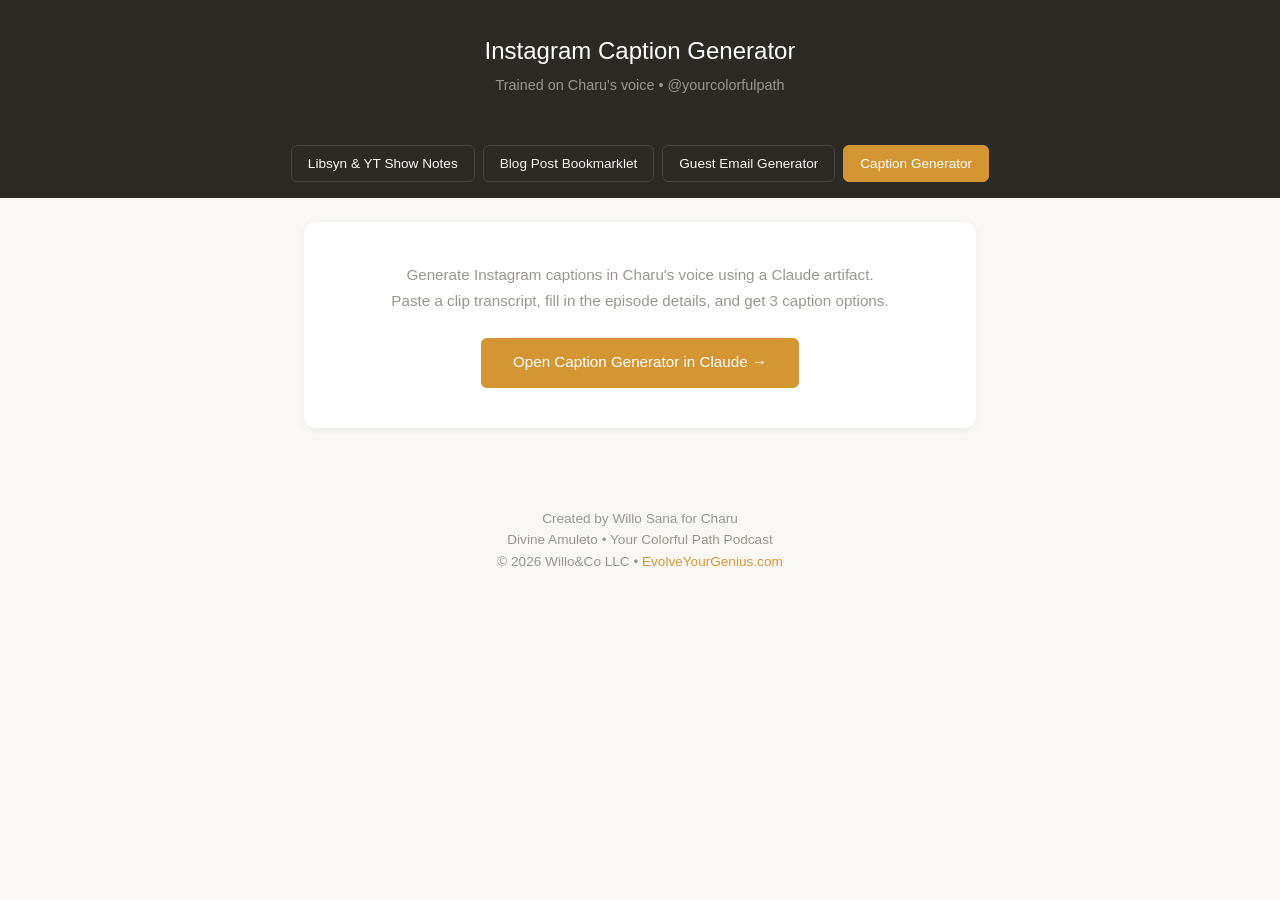
<file: caption-generator.html>
<!DOCTYPE html>
<html lang="en">
<head>
    <meta charset="UTF-8">
    <meta name="viewport" content="width=device-width, initial-scale=1.0">
    <link rel="icon" type="image/svg+xml" href="favicon.svg">
    <title>Caption Generator — Your Colorful Path</title>
    <style>
        * { margin: 0; padding: 0; box-sizing: border-box; }
        body {
            font-family: -apple-system, BlinkMacSystemFont, 'Segoe UI', Roboto, sans-serif;
            background: #faf8f5;
            color: #2d2a26;
            line-height: 1.6;
        }
        .header {
            background: #2d2a26;
            color: white;
            padding: 2rem;
            text-align: center;
        }
        .header h1 { font-size: 1.5rem; font-weight: 400; }
        .header p { color: #9a9590; font-size: 0.9rem; margin-top: 0.25rem; }
        .nav {
            display: flex;
            justify-content: center;
            gap: 0.5rem;
            padding: 1rem 2rem;
            background: #2d2a26;
            flex-wrap: wrap;
        }
        .nav a {
            color: #faf8f5;
            text-decoration: none;
            font-size: 0.85rem;
            font-weight: 500;
            padding: 0.4rem 1rem;
            border-radius: 6px;
            border: 1px solid #4a4540;
            transition: all 0.15s;
        }
        .nav a:hover, .nav a.active {
            background: #d49633;
            border-color: #d49633;
            color: white;
        }
        .container {
            max-width: 720px;
            margin: 0 auto;
            padding: 1.5rem;
        }
        .panel {
            background: white;
            border-radius: 12px;
            padding: 2.5rem;
            margin-bottom: 1.5rem;
            box-shadow: 0 2px 8px rgba(0,0,0,0.06);
            text-align: center;
        }
        .panel p {
            color: #9a9590;
            font-size: 0.95rem;
            margin-bottom: 1.5rem;
            line-height: 1.7;
        }
        .btn-open {
            display: inline-block;
            padding: 0.8rem 2rem;
            background: #d49633;
            color: white;
            text-decoration: none;
            border-radius: 6px;
            font-size: 0.95rem;
            font-weight: 500;
            transition: background 0.2s;
        }
        .btn-open:hover { background: #b78749; }
    </style>
</head>
<body>
    <div class="header">
        <h1>Instagram Caption Generator</h1>
        <p>Trained on Charu's voice &bull; @yourcolorfulpath</p>
    </div>
    <nav class="nav">
        <a href="index.html">Libsyn &amp; YT Show Notes</a>
        <a href="bookmarklet.html">Blog Post Bookmarklet</a>
        <a href="guest-email.html">Guest Email Generator</a>
        <a href="caption-generator.html" class="active">Caption Generator</a>
    </nav>

    <div class="container">
        <div class="panel">
            <p>Generate Instagram captions in Charu's voice using a Claude artifact.<br>Paste a clip transcript, fill in the episode details, and get 3 caption options.</p>
            <a class="btn-open" href="https://claude.ai/public/artifacts/1c0e4518-073f-4e71-a804-34a71c335ec1" target="_blank" rel="noopener">Open Caption Generator in Claude &rarr;</a>
        </div>
    </div>

    <footer style="text-align:center;padding:2rem;color:#9a9590;font-size:0.85rem;">
        <p>Created by Willo Sana for Charu<br>Divine Amuleto &bull; Your Colorful Path Podcast</p>
        <p>&copy; 2026 Willo&amp;Co LLC &bull; <a href="https://EvolveYourGenius.com" target="_blank" rel="noopener" style="color:#d49633;text-decoration:none;">EvolveYourGenius.com</a></p>
    </footer>
</body>
</html>
</file>
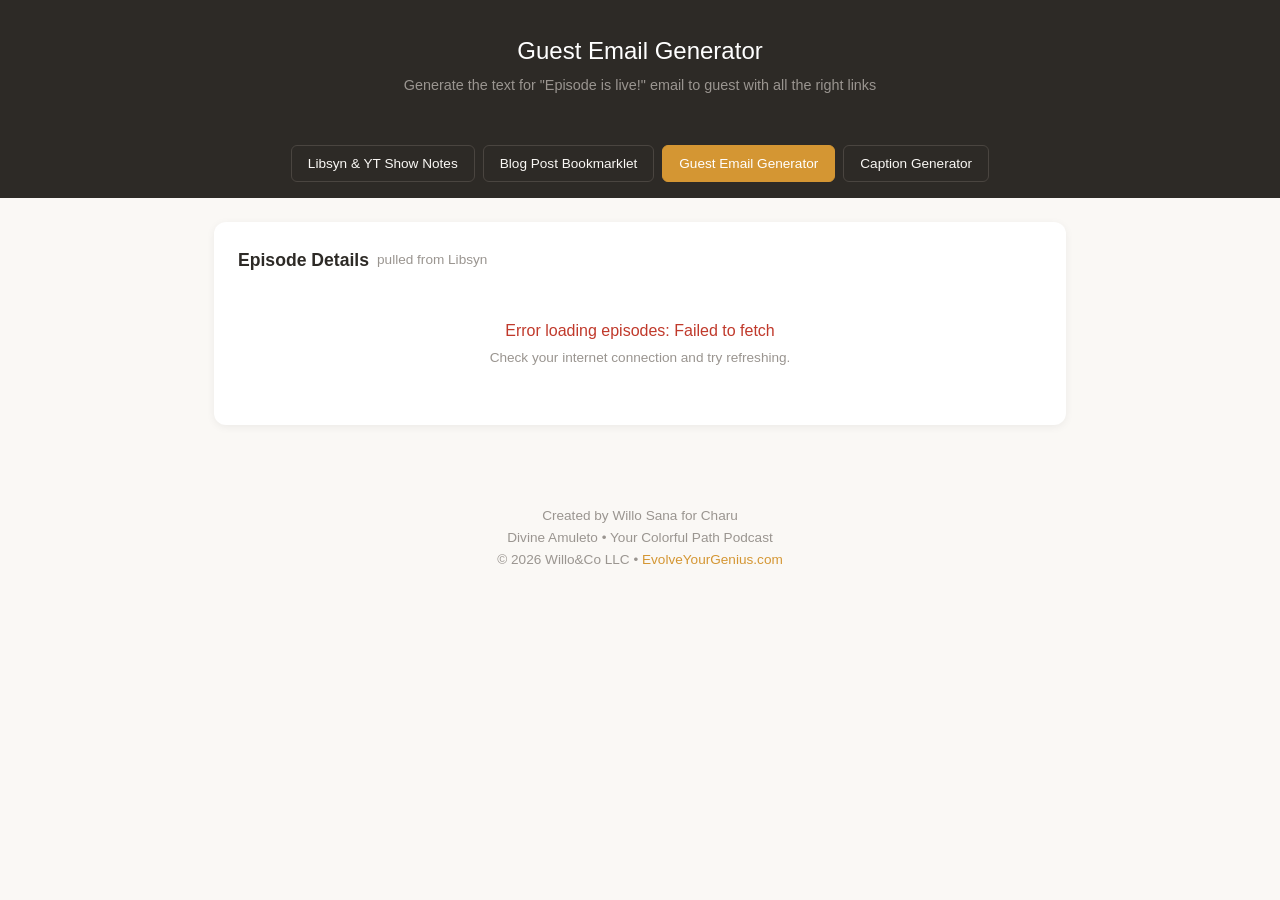
<file: guest-email.html>
<!DOCTYPE html>
<html lang="en">
<head>
    <meta charset="UTF-8">
    <meta name="viewport" content="width=device-width, initial-scale=1.0">
    <link rel="icon" type="image/svg+xml" href="favicon.svg">
    <title>Guest Email — Your Colorful Path</title>
    <style>
        * { margin: 0; padding: 0; box-sizing: border-box; }
        body {
            font-family: -apple-system, BlinkMacSystemFont, 'Segoe UI', Roboto, sans-serif;
            background: #faf8f5;
            color: #2d2a26;
            line-height: 1.6;
        }
        .header {
            background: #2d2a26;
            color: white;
            padding: 2rem;
            text-align: center;
        }
        .header h1 { font-size: 1.5rem; font-weight: 400; }
        .header p { color: #9a9590; font-size: 0.9rem; margin-top: 0.25rem; }
        .nav {
            display: flex;
            justify-content: center;
            gap: 0.5rem;
            padding: 1rem 2rem;
            background: #2d2a26;
            flex-wrap: wrap;
        }
        .nav a {
            color: #faf8f5;
            text-decoration: none;
            font-size: 0.85rem;
            font-weight: 500;
            padding: 0.4rem 1rem;
            border-radius: 6px;
            border: 1px solid #4a4540;
            transition: all 0.15s;
        }
        .nav a:hover, .nav a.active {
            background: #d49633;
            border-color: #d49633;
            color: white;
        }
        .container {
            max-width: 900px;
            margin: 0 auto;
            padding: 1.5rem;
        }
        .panel {
            background: white;
            border-radius: 12px;
            padding: 1.5rem;
            margin-bottom: 1.5rem;
            box-shadow: 0 2px 8px rgba(0,0,0,0.06);
        }
        .panel h2 {
            font-size: 1.1rem;
            margin-bottom: 0.75rem;
            display: flex;
            align-items: center;
            gap: 0.5rem;
        }
        .panel h2 .badge {
            font-size: 0.65rem;
            background: #f0ebe6;
            color: #9a9590;
            padding: 2px 8px;
            border-radius: 10px;
            font-weight: 400;
        }
        .field {
            margin-bottom: 1rem;
        }
        .field label {
            display: block;
            font-size: 0.8rem;
            font-weight: 600;
            color: #7a7570;
            margin-bottom: 0.25rem;
            text-transform: uppercase;
            letter-spacing: 0.03em;
        }
        .field input, .field select {
            width: 100%;
            padding: 0.6rem 0.75rem;
            border: 2px solid #e8e3de;
            border-radius: 8px;
            font-family: inherit;
            font-size: 0.9rem;
            color: #2d2a26;
            background: #faf8f5;
        }
        .field input:focus, .field select:focus {
            outline: none;
            border-color: #d49633;
        }
        .field .hint {
            font-size: 0.75rem;
            color: #b5afa8;
            margin-top: 0.25rem;
        }
        .field input.auto-filled {
            background: #f0faf0;
            border-color: #b8dab8;
        }
        .link-row {
            display: flex;
            gap: 0.5rem;
            align-items: center;
        }
        .link-row input { flex: 1; }
        .link-row .status {
            font-size: 0.75rem;
            white-space: nowrap;
            padding: 4px 8px;
            border-radius: 4px;
        }
        .status-found { background: #e8f5e9; color: #2e7d32; }
        .status-manual { background: #fff3e0; color: #e65100; }
        .status-none { background: #f5f5f5; color: #999; }
        .btn-row {
            display: flex;
            gap: 0.5rem;
            margin-top: 1rem;
            flex-wrap: wrap;
        }
        .btn {
            padding: 0.6rem 1.25rem;
            border: none;
            border-radius: 8px;
            font-size: 0.85rem;
            font-weight: 600;
            cursor: pointer;
            transition: all 0.15s;
        }
        .btn-primary {
            background: linear-gradient(135deg, #d49633 0%, #c47d28 100%);
            color: white;
        }
        .btn-primary:hover { background: linear-gradient(135deg, #c47d28 0%, #b06d1e 100%); }
        .btn-secondary {
            background: #2d2a26;
            color: white;
        }
        .btn-secondary:hover { background: #3d3a36; }
        .btn-outline {
            background: white;
            color: #2d2a26;
            border: 2px solid #e8e3de;
        }
        .btn-outline:hover { border-color: #d49633; color: #d49633; }
        .btn.ok {
            background: #2d8a2d !important;
            border-color: #2d8a2d !important;
            color: white !important;
        }
        .email-preview {
            border: 2px solid #e8e3de;
            border-radius: 8px;
            padding: 1.25rem;
            min-height: 200px;
            background: white;
            font-size: 0.9rem;
            line-height: 1.8;
            white-space: pre-wrap;
            word-break: break-word;
        }
        .email-preview a {
            color: #d49633;
        }
        .loading {
            text-align: center;
            padding: 2rem;
            color: #9a9590;
        }
        .loading .spinner {
            display: inline-block;
            width: 20px;
            height: 20px;
            border: 2px solid #e8e3de;
            border-top-color: #d49633;
            border-radius: 50%;
            animation: spin 0.8s linear infinite;
            vertical-align: middle;
            margin-right: 0.5rem;
        }
        @keyframes spin { to { transform: rotate(360deg); } }
        .tip {
            font-size: 0.8rem;
            color: #9a9590;
            margin-top: 0.5rem;
        }
    </style>
</head>
<body>
    <header class="header">
        <h1>Guest Email Generator</h1>
        <p>Generate the text for "Episode is live!" email to guest with all the right links</p>
    </header>
    <nav class="nav">
        <a href="index.html">Libsyn &amp; YT Show Notes</a>
        <a href="bookmarklet.html">Blog Post Bookmarklet</a>
        <a href="guest-email.html" class="active">Guest Email Generator</a>
        <a href="caption-generator.html">Caption Generator</a>
    </nav>

    <div class="container">
        <div class="panel">
            <h2>Episode Details <span style="font-weight:400;font-size:0.85rem;color:#9a9590;">pulled from Libsyn</span></h2>
            <div id="loadingState" class="loading">
                <span class="spinner"></span> Loading episodes from Libsyn, Apple Podcasts, YouTube &amp; Shopify blog...
            </div>
            <div id="formFields" style="display:none;">
                <div class="field">
                    <label>Episode <span style="font-weight:400;font-size:0.8rem;color:#9a9590;">(from Libsyn)</span></label>
                    <select id="episodeSelect" onchange="onEpisodeSelect()">
                        <option value="">Select an episode...</option>
                    </select>
                </div>
                <div class="field">
                    <label>Guest's First Name</label>
                    <input type="text" id="guestName" placeholder="e.g. Sam (or leave blank for 'friend')" oninput="generateEmail()">
                </div>
                <div class="field">
                    <label>Blog Post URL</label>
                    <div class="link-row">
                        <input type="text" id="blogUrl" placeholder="https://www.divineamuleto.com/blogs/your-colorful-path-podcast/..." oninput="updateTestLink('blogUrl','blogTestLink');generateEmail()">
                        <span class="status status-none" id="blogStatus">--</span>
                        <a id="blogTestLink" href="#" target="_blank" rel="noopener" title="Test URL" style="display:none;font-size:0.8rem;white-space:nowrap;color:#d49633;text-decoration:none;">Test &#x2197;</a>
                    </div>
                    <p class="hint">Auto-filled from lookup table. Edit if needed.</p>
                </div>
                <div class="field">
                    <label>Apple Podcasts</label>
                    <div class="link-row">
                        <input type="text" id="appleUrl" placeholder="Auto-filled from Apple Podcasts..." oninput="updateTestLink('appleUrl','appleTestLink');generateEmail()">
                        <span class="status status-none" id="appleStatus">--</span>
                        <a id="appleTestLink" href="#" target="_blank" rel="noopener" title="Test URL" style="display:none;font-size:0.8rem;white-space:nowrap;color:#d49633;text-decoration:none;">Test &#x2197;</a>
                    </div>
                </div>
                <div class="field">
                    <label>Spotify</label>
                    <div class="link-row">
                        <input type="text" id="spotifyUrl" placeholder="Paste Spotify episode link here (optional)" oninput="updateTestLink('spotifyUrl','spotifyTestLink');generateEmail()">
                        <span class="status status-none" id="spotifyStatus">--</span>
                        <a id="spotifyTestLink" href="#" target="_blank" rel="noopener" title="Test URL" style="display:none;font-size:0.8rem;white-space:nowrap;color:#d49633;text-decoration:none;">Test &#x2197;</a>
                    </div>
                    <p class="hint">Auto-filled when available. If missing: <a href="https://open.spotify.com/show/1x2HAt12L7urPdjPOiUbtj" target="_blank" rel="noopener" style="color:#d49633;">Open Spotify show page</a> &rarr; find episode &rarr; Share &rarr; Copy Link &rarr; paste above</p>
                </div>
                <div class="field">
                    <label>YouTube</label>
                    <div class="link-row">
                        <input type="text" id="youtubeUrl" placeholder="Auto-filled from description or lookup table..." oninput="updateTestLink('youtubeUrl','youtubeTestLink');generateEmail()">
                        <span class="status status-none" id="youtubeStatus">--</span>
                        <a id="youtubeTestLink" href="#" target="_blank" rel="noopener" title="Test URL" style="display:none;font-size:0.8rem;white-space:nowrap;color:#d49633;text-decoration:none;">Test &#x2197;</a>
                    </div>
                    <p class="hint">Auto-filled from Libsyn description or YouTube lookup table</p>
                </div>
                <div class="field">
                    <label>Listen on All Platforms (pod.link)</label>
                    <div class="link-row">
                        <input type="text" id="podlinkUrl" placeholder="Auto-filled..." oninput="updateTestLink('podlinkUrl','podlinkTestLink');generateEmail()">
                        <span class="status status-none" id="podlinkStatus">--</span>
                        <a id="podlinkTestLink" href="#" target="_blank" rel="noopener" title="Test URL" style="display:none;font-size:0.8rem;white-space:nowrap;color:#d49633;text-decoration:none;">Test &#x2197;</a>
                    </div>
                </div>
            </div>
        </div>

        <div class="panel" id="outputPanel" style="display:none;">
            <h2>Header in Email <span style="font-weight:400;font-size:0.85rem;color:#9a9590;">title from Libsyn</span></h2>
            <div style="display:flex;gap:0.5rem;align-items:center;margin-bottom:1.25rem;">
                <div id="subjectLine" style="flex:1;font-weight:700;font-size:1rem;letter-spacing:0.02em;padding:0.6rem 0.75rem;background:#faf8f5;border:2px solid #e8e3de;border-radius:8px;"></div>
                <button class="btn btn-outline" onclick="copySubject()" id="copySubjectBtn" style="white-space:nowrap;">Copy</button>
            </div>
            <h2>
                Email Preview
                <span class="badge" id="outputBadge">ready to copy</span>
            </h2>
            <div class="email-preview" id="emailPreview"></div>
            <div class="btn-row">
                <button class="btn btn-secondary" onclick="copyAsRichText()" id="copyRichBtn">Copy Rich Text (for Flodesk / Gmail)</button>
                <button class="btn btn-outline" onclick="copyEmail()" id="copyBtn">Copy Plain Text</button>
            </div>
            <p class="tip">Use "Copy Rich Text" to paste into Flodesk or Gmail with clickable links.</p>
        </div>
    </div>

    <footer style="text-align:center;padding:2rem;color:#9a9590;font-size:0.85rem;">
        <p>Created by Willo Sana for Charu<br>Divine Amuleto &bull; Your Colorful Path Podcast</p>
        <p>&copy; 2026 Willo&amp;Co LLC &bull; <a href="https://EvolveYourGenius.com" target="_blank" rel="noopener" style="color:#d49633;text-decoration:none;">EvolveYourGenius.com</a></p>
    </footer>

    <script>
    var APPLE_SHOW_ID = '1790327657';
    var RSS_FEED = 'https://rss.libsyn.com/shows/521038/destinations/4475083.xml';
    var BLOG_BASE = 'https://www.divineamuleto.com/blogs/your-colorful-path-podcast/';
    var BLOG_ATOM = BLOG_BASE + '.atom';
    var YOUTUBE_CHANNEL_ID = 'UCzFbwY7hFNFIgTNpdUhFpgQ';
    var YOUTUBE_FEED = 'https://www.youtube.com/feeds/videos.xml?channel_id=' + YOUTUBE_CHANNEL_ID;
    var PODLINK_BASE = 'https://pod.link/' + APPLE_SHOW_ID;
    var SPOTIFY_SHOW_ID = '1x2HAt12L7urPdjPOiUbtj';

    // YouTube fallback — the RSS feed only returns 15 most recent uploads,
    // so older videos need this table. Live feed always takes priority.
    // Also covers videos where the title doesn't include the episode number (e.g. #26).
    var YOUTUBE_FALLBACK = {
        1: 'DyGcz3TSBco',
        2: '5VWYFZUH1QE',
        3: '9kknhzyPrvc',
        5: 'u9RcXcCKCUw',
        8: 'ZxUZnejMZR0',
        21: '3uo549sW7Bg',
        22: 'l7z7e_GxIC4',
        23: '8ELBM924p9c',
        24: 'G23uyAEXaek',
        25: '5wYzw4Bvfl4',
        26: 'qcGUIdIg-3E',
        27: 'tzQETETsjx4',
        28: 'wifMp3a7uac'
    };

    // Spotify episode IDs — only needed because Spotify has no public feed
    // To find a new ID: open episode on Spotify → Share → Copy Link → grab the ID after /episode/
    var SPOTIFY_EPISODES = {
        28: '1sLjSUM1s4Mjj5eziOzUHA',
        27: '0LMCY4oTFIv55U227V3eB8',
        26: '4ZdhRF14p6nJZkGT7CaitB',
        25: '2jxBTwC9Z0gjFyTOPbLicO',
        24: '1qp8LyvW9EKsiamDpp1LDT',
        23: '3xIFdDQaGvl63wY30bGvoB',
        22: '4Mim5keixcTyDZ4zQK2ZGy',
        21: '6tjBmBVcXtCREYjp3kMSrW',
        20: '5CVCgrAvx4k6OjuTp0JbUQ',
        19: '2HvBs3HAP6NiOaCO0ftfs5',
        17: '3LCLzfGfcjy062XDXNLjBt',
        16: '7teSNZUIY11tRQExLrU4cC'
    };

    var episodes = []; // merged data from all sources

    // ── Fetch episode data on page load ──
    (function init() {
        Promise.all([
            fetch('https://itunes.apple.com/lookup?id=' + APPLE_SHOW_ID + '&entity=podcastEpisode&limit=200')
                .then(function(r) { return r.json(); }),
            fetch(RSS_FEED)
                .then(function(r) { return r.text(); }),
            fetch(YOUTUBE_FEED)
                .then(function(r) { return r.text(); })
                .catch(function() { return ''; }),
            fetch(BLOG_ATOM)
                .then(function(r) { return r.text(); })
                .catch(function() { return ''; })
        ]).then(function(results) {
            var itunesData = results[0];
            var rssText = results[1];
            var ytFeedText = results[2];
            var blogFeedText = results[3];

            // Parse iTunes episodes — key by GUID
            var itunesEps = {};
            for (var i = 0; i < itunesData.results.length; i++) {
                var item = itunesData.results[i];
                if (item.wrapperType !== 'podcastEpisode') continue;
                itunesEps[item.episodeGuid] = {
                    appleUrl: item.trackViewUrl,
                    title: item.trackName
                };
            }

            // Parse YouTube feed — map episode numbers to video IDs
            var ytByEpNum = {};
            if (ytFeedText) {
                var ytParser = new DOMParser();
                var ytXml = ytParser.parseFromString(ytFeedText, 'text/xml');
                var ytEntries = ytXml.querySelectorAll('entry');
                for (var i = 0; i < ytEntries.length; i++) {
                    var ytTitle = ytEntries[i].querySelector('title');
                    var ytVideoId = ytEntries[i].getElementsByTagName('yt:videoId')[0];
                    if (ytTitle && ytVideoId) {
                        var ytEpMatch = ytTitle.textContent.match(/^#?(\d+)\s/);
                        if (ytEpMatch) {
                            ytByEpNum[parseInt(ytEpMatch[1])] = ytVideoId.textContent.trim();
                        }
                    }
                }
            }

            // Parse Shopify blog Atom feed — map episode numbers to handles
            var blogByEpNum = {};
            if (blogFeedText) {
                var blogParser = new DOMParser();
                var blogXml = blogParser.parseFromString(blogFeedText, 'text/xml');
                var blogEntries = blogXml.querySelectorAll('entry');
                for (var i = 0; i < blogEntries.length; i++) {
                    var blogLink = blogEntries[i].querySelector('link[rel="alternate"]');
                    var blogTitle = blogEntries[i].querySelector('title');
                    if (blogLink && blogTitle) {
                        var href = blogLink.getAttribute('href') || '';
                        var handle = href.split('/').pop();
                        var blogEpMatch = (blogTitle.textContent || '').match(/^#?(\d+)\s/) ||
                                          handle.match(/^e(\d+)-/);
                        if (blogEpMatch && handle) {
                            blogByEpNum[parseInt(blogEpMatch[1])] = handle;
                        }
                    }
                }
            }

            // Parse RSS feed
            var parser = new DOMParser();
            var xml = parser.parseFromString(rssText, 'text/xml');
            var items = xml.querySelectorAll('item');

            for (var i = 0; i < items.length; i++) {
                var titleEl = items[i].querySelector('title');
                var title = titleEl ? titleEl.textContent.trim() : '';
                var guidEl = items[i].querySelector('guid');
                var guid = guidEl ? guidEl.textContent.trim() : '';
                var descEl = items[i].querySelector('description');
                var desc = descEl ? descEl.textContent.trim() : '';

                // Extract episode number
                var epMatch = title.match(/^#?(\d+)\s/);
                var epNum = epMatch ? parseInt(epMatch[1]) : 0;

                // YouTube: prefer live feed, then fallback table, then description
                var ytId = ytByEpNum[epNum] || YOUTUBE_FALLBACK[epNum];
                var youtubeUrl = ytId ? 'https://www.youtube.com/watch?v=' + ytId : '';
                if (!youtubeUrl) {
                    var ytMatch = desc.match(/https?:\/\/(?:www\.)?(?:youtube\.com\/watch\?v=|youtu\.be\/)([\w-]+)/);
                    if (ytMatch) youtubeUrl = 'https://www.youtube.com/watch?v=' + ytMatch[1];
                }

                // Blog: prefer live feed, then generated handle
                var handle = blogByEpNum[epNum] || buildHandle(title, epNum);

                // Get Apple URL from iTunes data
                var appleUrl = '';
                if (itunesEps[guid]) {
                    appleUrl = itunesEps[guid].appleUrl;
                }

                // Get Spotify URL from lookup table
                var spotifyId = SPOTIFY_EPISODES[epNum];
                var spotifyUrl = spotifyId ? 'https://open.spotify.com/episode/' + spotifyId : '';

                // Build pod.link per-episode URL
                var encodedGuid = guid ? btoa(guid) : '';
                var podlinkUrl = encodedGuid ? (PODLINK_BASE + '/episode/' + encodedGuid) : PODLINK_BASE;

                episodes.push({
                    title: title,
                    epNum: epNum,
                    guid: guid,
                    appleUrl: appleUrl,
                    spotifyUrl: spotifyUrl,
                    youtubeUrl: youtubeUrl,
                    blogUrl: BLOG_BASE + handle,
                    podlinkUrl: podlinkUrl,
                    description: desc
                });
            }

            // Sort by episode number descending (newest first)
            episodes.sort(function(a, b) { return b.epNum - a.epNum; });

            // Populate dropdown
            var sel = document.getElementById('episodeSelect');
            for (var i = 0; i < episodes.length; i++) {
                var opt = document.createElement('option');
                opt.value = i;
                opt.textContent = episodes[i].title;
                sel.appendChild(opt);
            }

            // Show form, hide loading
            document.getElementById('loadingState').style.display = 'none';
            document.getElementById('formFields').style.display = '';

        }).catch(function(err) {
            document.getElementById('loadingState').innerHTML =
                '<span style="color:#c0392b;">Error loading episodes: ' + err.message + '</span><br>' +
                '<span style="font-size:0.85rem;">Check your internet connection and try refreshing.</span>';
        });
    })();

    function buildHandle(title, epNum) {
        // Remove episode number prefix like "#28 " or "28 "
        var clean = title.replace(/^#?\d+\s+/, '');
        // Remove trailing period content
        clean = clean.replace(/\.\s.*$/, '');
        // Extract guest name: "Topic with Guest Name" → "guest-name-topic"
        var withMatch = clean.match(/^(.+?)\s+[Ww]ith\s+(.+?)$/);
        if (withMatch) {
            clean = withMatch[2] + ' ' + withMatch[1];
        }
        // Slugify
        var slug = clean.toLowerCase()
            .replace(/['']/g, '')
            .replace(/[^a-z0-9]+/g, '-')
            .replace(/^-|-$/g, '');
        return 'e' + epNum + '-' + slug;
    }

    function onEpisodeSelect() {
        var sel = document.getElementById('episodeSelect');
        if (!sel.value) return;
        var ep = episodes[parseInt(sel.value)];

        // Fill fields
        setField('blogUrl', ep.blogUrl, 'blogStatus', 'auto');
        setField('appleUrl', ep.appleUrl, 'appleStatus', ep.appleUrl ? 'auto' : 'none');
        setField('spotifyUrl', ep.spotifyUrl, 'spotifyStatus', ep.spotifyUrl ? 'auto' : 'none');
        setField('youtubeUrl', ep.youtubeUrl, 'youtubeStatus', ep.youtubeUrl ? 'auto' : 'none');
        setField('podlinkUrl', ep.podlinkUrl, 'podlinkStatus', 'auto');

        // Try to guess guest name from title (after "with" or "With")
        var nameMatch = ep.title.match(/[Ww]ith\s+(.+?)$/);
        if (nameMatch) {
            var fullName = nameMatch[1].replace(/[.!?]$/, '').trim();
            var firstName = fullName.split(/\s+/)[0];
            document.getElementById('guestName').value = firstName;
        } else {
            document.getElementById('guestName').value = '';
        }

        generateEmail();
    }

    function setField(inputId, value, statusId, type) {
        var el = document.getElementById(inputId);
        el.value = value || '';
        if (value && type === 'auto') {
            el.classList.add('auto-filled');
            updateStatus(statusId, 'found');
        } else {
            el.classList.remove('auto-filled');
            updateStatus(statusId, type || 'none');
        }
        // Update test links
        var testLinks = {blogUrl:'blogTestLink', appleUrl:'appleTestLink', spotifyUrl:'spotifyTestLink', youtubeUrl:'youtubeTestLink', podlinkUrl:'podlinkTestLink'};
        if (testLinks[inputId]) updateTestLink(inputId, testLinks[inputId]);
    }

    function updateTestLink(inputId, linkId) {
        var url = document.getElementById(inputId).value;
        var link = document.getElementById(linkId);
        if (url) {
            link.href = url;
            link.style.display = '';
        } else {
            link.style.display = 'none';
        }
    }

    function updateStatus(id, type) {
        var el = document.getElementById(id);
        if (type === 'found') {
            el.className = 'status status-found';
            el.textContent = 'Auto-filled';
        } else if (type === 'manual') {
            el.className = 'status status-manual';
            el.textContent = 'Manual';
        } else {
            el.className = 'status status-none';
            el.textContent = '--';
        }
    }

    function generateEmail() {
        var guestName = document.getElementById('guestName').value.trim() || 'friend';
        var blogUrl = document.getElementById('blogUrl').value.trim();
        var appleUrl = document.getElementById('appleUrl').value.trim();
        var spotifyUrl = document.getElementById('spotifyUrl').value.trim();
        var youtubeUrl = document.getElementById('youtubeUrl').value.trim();
        var podlinkUrl = document.getElementById('podlinkUrl').value.trim();

        // Build subject line from selected episode
        var sel = document.getElementById('episodeSelect');
        var subjectText = '';
        if (sel.value) {
            var ep = episodes[parseInt(sel.value)];
            subjectText = ep.title.toUpperCase();
            // Ensure it starts with "EP#" format
            if (/^\d/.test(subjectText)) subjectText = 'EP#' + subjectText;
            else if (/^#\d/.test(subjectText)) subjectText = 'EP' + subjectText;
        }
        document.getElementById('subjectLine').textContent = subjectText || 'SELECT AN EPISODE ABOVE';

        // Build platform bullet list with hyperlinked names
        var bullets = [];
        if (appleUrl) bullets.push('<li><a href="' + appleUrl + '" target="_blank" rel="noopener">Apple</a></li>');
        if (spotifyUrl) bullets.push('<li><a href="' + spotifyUrl + '" target="_blank" rel="noopener">Spotify</a></li>');
        if (youtubeUrl) bullets.push('<li><a href="' + youtubeUrl + '" target="_blank" rel="noopener">YouTube</a></li>');
        if (podlinkUrl) bullets.push('<li><a href="' + podlinkUrl + '" target="_blank" rel="noopener">More listed here</a> (same link as the \u201cListen on Your Favorite App\u201d button on the blog post)</li>');

        var bulletList = bullets.length > 0
            ? '<ul>' + bullets.join('') + '</ul>'
            : '[links will appear as you fill in the fields above]';

        var blogLink = blogUrl
            ? '<a href="' + blogUrl + '" target="_blank" rel="noopener">' + blogUrl + '</a>'
            : '[blog post URL]';

        var BR = '<br><br>';

        var html = 'Hello ' + guestName + ',' + BR +
            'I am thrilled to share that our episode has gone LIVE, worldwide, on Apple, Spotify, YouTube, and more!' + BR +
            'I\'ve published a new post featuring our episode here: ' + blogLink + BR + 'Share that link with your audience or direct links to the episode on your favorite platform:' +
            bulletList +
            '<strong>Please share &amp; tag me using these social media handles:</strong><br>' +
            'Instagram: <a href="https://www.instagram.com/YourColorfulPath" target="_blank" rel="noopener">@YourColorfulPath</a><br>' +
            'Instagram: <a href="https://www.instagram.com/DivineAmuleto" target="_blank" rel="noopener">@DivineAmuleto</a><br>' +
            'YouTube: <a href="https://www.youtube.com/@YourColorfulPathwithCharu" target="_blank" rel="noopener">@YourColorfulPathwithCharu</a>' + BR +
            'I will be sending Collaboration Requests on Instagram for cross-promotion, so please be on the lookout to approve them.' + BR +
            'Thank you for being you and for contributing to the <a href="https://www.divineamuleto.com/blogs/your-colorful-path-podcast" target="_blank" rel="noopener">Your Colorful Path Podcast</a>!';

        // Show output
        document.getElementById('outputPanel').style.display = '';
        document.getElementById('emailPreview').innerHTML = html;
    }

    function copySubject() {
        var text = document.getElementById('subjectLine').textContent;
        navigator.clipboard.writeText(text).then(function() {
            flashButton('copySubjectBtn', 'Copied!');
        });
    }

    function copyEmail() {
        var text = document.getElementById('emailPreview').innerText;
        navigator.clipboard.writeText(text).then(function() {
            flashButton('copyBtn', 'Copied!');
        });
    }

    function copyAsRichText() {
        var preview = document.getElementById('emailPreview');
        var html = preview.innerHTML;
        var plain = preview.innerText;
        var blob = new Blob([html], { type: 'text/html' });
        var plainBlob = new Blob([plain], { type: 'text/plain' });
        var item = new ClipboardItem({
            'text/html': blob,
            'text/plain': plainBlob
        });
        navigator.clipboard.write([item]).then(function() {
            flashButton('copyRichBtn', 'Copied!');
        });
    }

    function flashButton(id, msg) {
        var btn = document.getElementById(id);
        var orig = btn.textContent;
        btn.textContent = msg;
        btn.classList.add('ok');
        setTimeout(function() {
            btn.textContent = orig;
            btn.classList.remove('ok');
        }, 1500);
    }
    </script>
</body>
</html>
</file>
